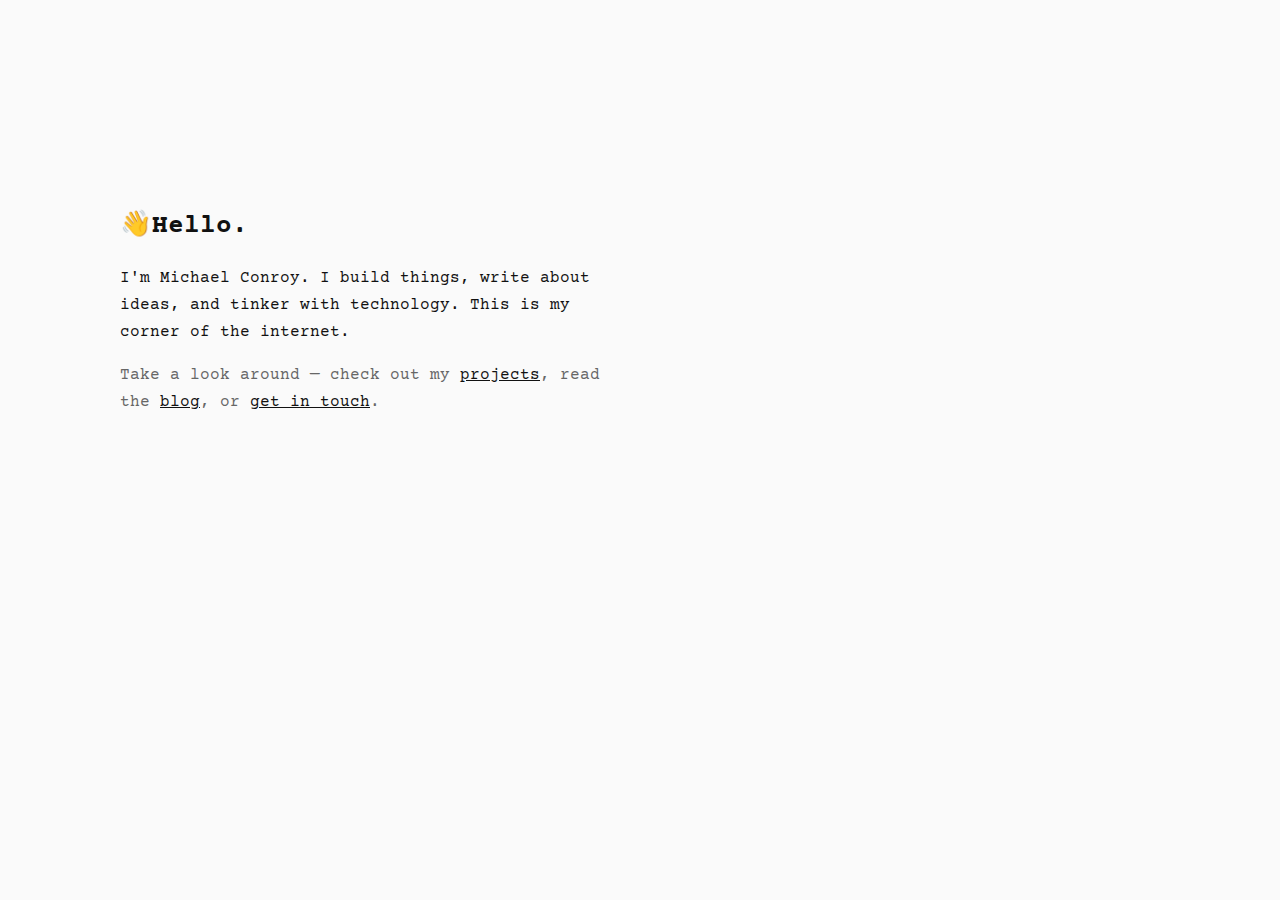
<file: index.html>
<!DOCTYPE html>
<html lang="en">
<head>
  <meta charset="UTF-8">
  <meta name="viewport" content="width=device-width, initial-scale=1.0">
  <title>mjdc.io</title>
  <link href="https://fonts.googleapis.com/css2?family=Courier+Prime&display=swap" rel="stylesheet">
  <link rel="stylesheet" href="style.css">
</head>
<body class="home">
  <h1 class="hello"><span class="wave">👋</span>Hello.</h1>
  <p>I'm Michael Conroy. I build things, write about ideas, and tinker with technology. This is my corner of the internet.</p>
  <p class="secondary">Take a look around — check out my <a href="projects.html">projects</a>, read the <a href="blog.html">blog</a>, or <a href="contact.html">get in touch</a>.</p>
</body>
</html>
</file>
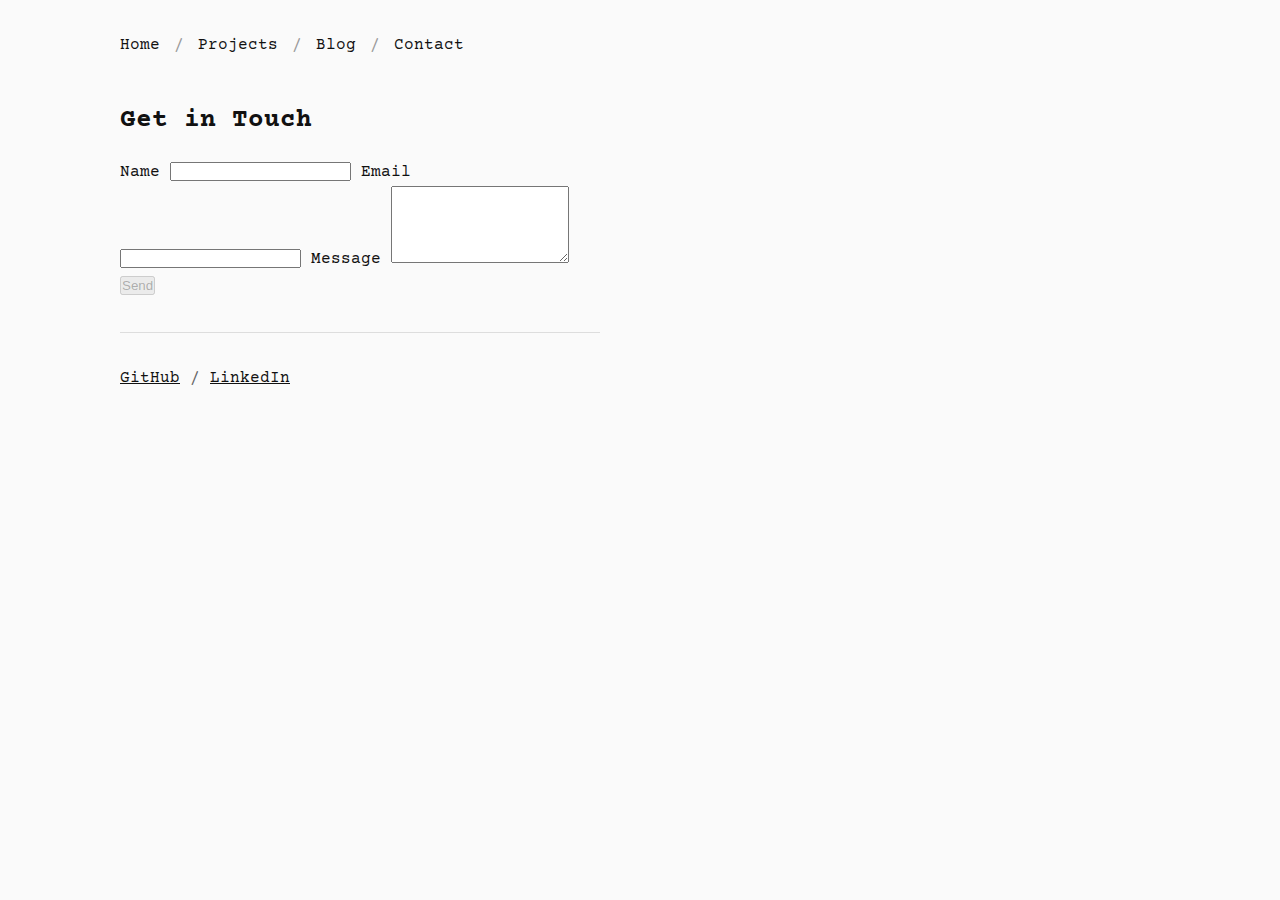
<file: contact.html>
<!DOCTYPE html>
<html lang="en">
<head>
  <meta charset="UTF-8">
  <meta name="viewport" content="width=device-width, initial-scale=1.0">
  <title>Contact — mjdc.io</title>
  <link href="https://fonts.googleapis.com/css2?family=Courier+Prime&display=swap" rel="stylesheet">
  <link rel="stylesheet" href="style.css">
</head>
<body>
  <nav>
    <a href="index.html">Home</a> <span class="sep">/</span>
    <a href="projects.html">Projects</a> <span class="sep">/</span>
    <a href="blog.html">Blog</a> <span class="sep">/</span>
    <a href="contact.html">Contact</a>
  </nav>

  <h1>Get in Touch</h1>

  <form action="https://formspree.io/f/mlgbyqaz" method="POST">
    <label for="name">Name</label>
    <input type="text" id="name" name="name" required>

    <label for="email">Email</label>
    <input type="email" id="email" name="email" required>

    <label for="message">Message</label>
    <textarea id="message" name="message" rows="5" required></textarea>

    <button type="submit" id="btn" disabled>Send</button>
  </form>

  <script>
    const form = document.querySelector('form');
    const btn = document.getElementById('btn');
    form.addEventListener('input', () => {
      if (form.checkValidity()) {
        btn.disabled = false;
        btn.classList.add('active');
      } else {
        btn.disabled = true;
        btn.classList.remove('active');
      }
    });
  </script>

  <hr>

  <p class="secondary">
    <a href="#">GitHub</a> <span class="sep">/</span>
    <a href="#">LinkedIn</a>
  </p>
</body>
</html>
</file>
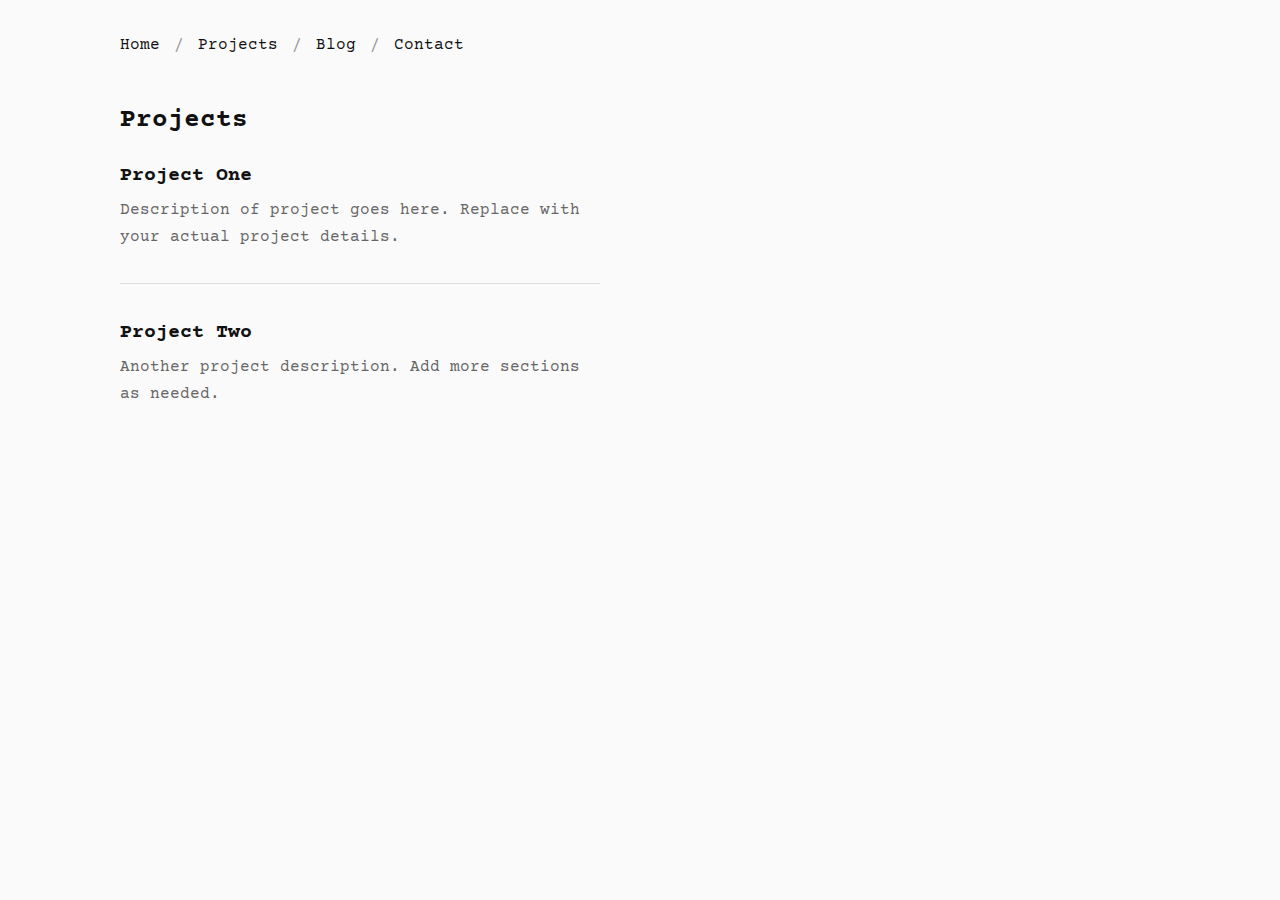
<file: projects.html>
<!DOCTYPE html>
<html lang="en">
<head>
  <meta charset="UTF-8">
  <meta name="viewport" content="width=device-width, initial-scale=1.0">
  <title>Projects — mjdc.io</title>
  <link href="https://fonts.googleapis.com/css2?family=Courier+Prime&display=swap" rel="stylesheet">
  <link rel="stylesheet" href="style.css">
</head>
<body>
  <nav>
    <a href="index.html">Home</a> <span class="sep">/</span>
    <a href="projects.html">Projects</a> <span class="sep">/</span>
    <a href="blog.html">Blog</a> <span class="sep">/</span>
    <a href="contact.html">Contact</a>
  </nav>

  <h1>Projects</h1>

  <div class="project">
    <h2>Project One</h2>
    <p>Description of project goes here. Replace with your actual project details.</p>
  </div>

  <hr>

  <div class="project">
    <h2>Project Two</h2>
    <p>Another project description. Add more sections as needed.</p>
  </div>
</body>
</html>
</file>
<file: style.css>
* {
  margin: 0;
  padding: 0;
  box-sizing: border-box;
}

body {
  font-family: 'Courier Prime', monospace;
  background: #fafafa;
  color: #111;
  max-width: 640px;
  padding: 2rem 2.5rem 2rem calc(2.5rem + 80px);
  line-height: 1.7;
}

nav {
  margin-bottom: 2.5rem;
}

nav a {
  color: #111;
  text-decoration: none;
  margin-right: 0.25rem;
}

nav a:hover {
  text-decoration: underline;
}

nav .sep {
  color: #999;
  margin-right: 0.25rem;
}

h1 {
  font-size: 1.6rem;
  margin-bottom: 1rem;
}

h2 {
  font-size: 1.25rem;
  margin-bottom: 0.75rem;
}

p {
  margin-bottom: 1rem;
  color: #111;
}

.secondary {
  color: #666;
}

a {
  color: #111;
}

a:hover {
  color: #666;
}

hr {
  border: none;
  border-top: 1px solid #ddd;
  margin: 2rem 0;
}

ul {
  list-style: disc;
  padding-left: 1.25rem;
  margin-bottom: 1rem;
}

li {
  margin-bottom: 0.5rem;
}

li .date {
  color: #666;
  font-size: 0.85rem;
}

.project {
  margin-bottom: 1.5rem;
}

.project h2 {
  margin-bottom: 0.25rem;
}

.project p {
  color: #666;
}

#post-content h1 {
  margin-top: 0;
}

#post-content h2 {
  margin-top: 1.5rem;
}

#post-content pre {
  background: #f5f5f5;
  padding: 1rem;
  overflow-x: auto;
  margin-bottom: 1rem;
  border: 1px solid #ddd;
}

#post-content code {
  background: #f5f5f5;
  padding: 0.15rem 0.3rem;
  font-size: 0.9rem;
}

#post-content pre code {
  background: none;
  padding: 0;
}

#post-content blockquote {
  border-left: 3px solid #ddd;
  padding-left: 1rem;
  color: #666;
  margin-bottom: 1rem;
}

body.home {
  padding-top: calc(25vh - 20px);
}

@media (max-width: 600px) {
  body {
    padding: 2rem 1.5rem 2rem 1.5rem;
  }
  body.home {
    padding-top: calc(25vh - 20px);
  }
}
</file>
